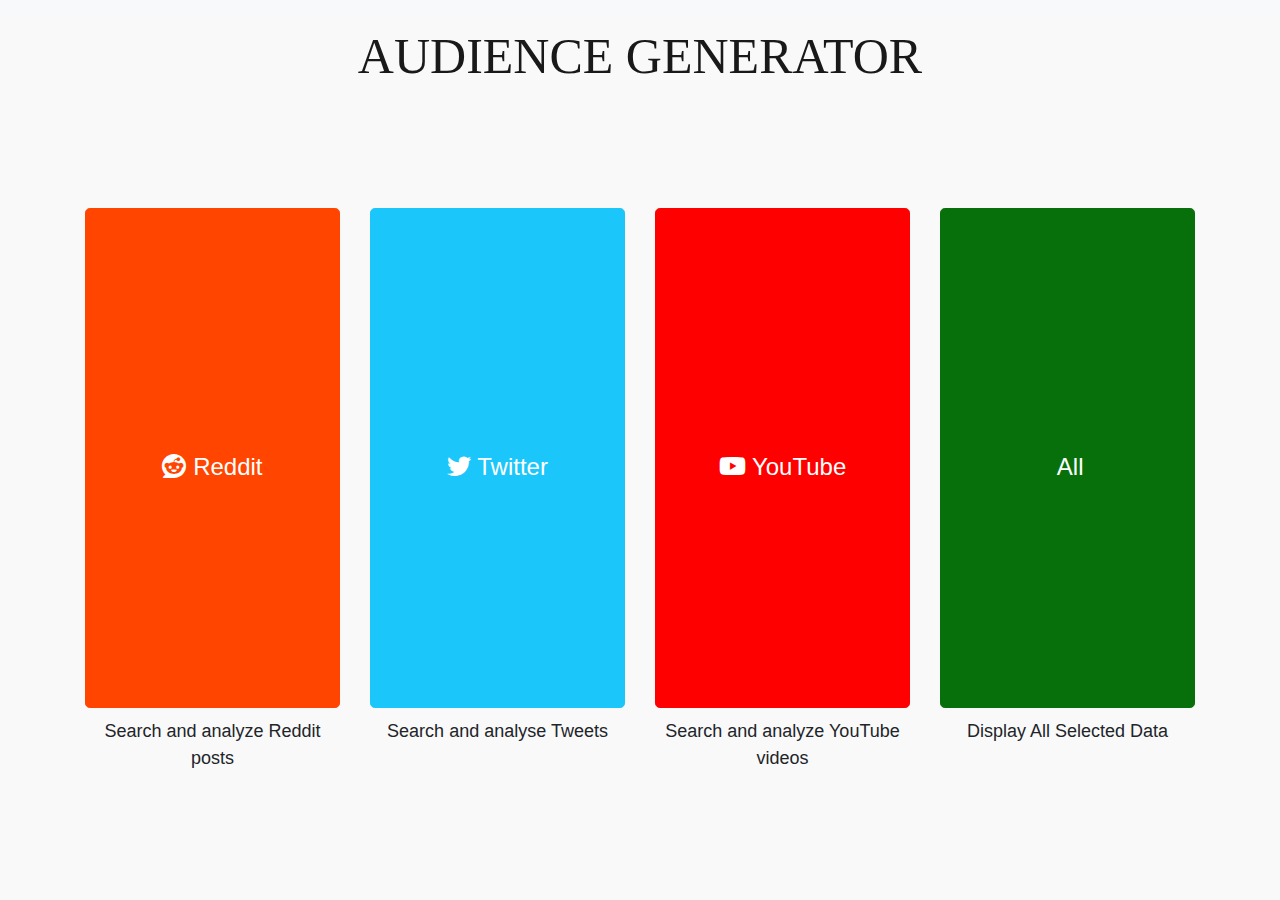
<file: templates/index.html>
<!DOCTYPE html>
<html>
<head>
    <title>Audience Generator</title>
    <link rel="stylesheet" href="https://stackpath.bootstrapcdn.com/bootstrap/4.5.0/css/bootstrap.min.css">
    <link rel="stylesheet" href="https://cdnjs.cloudflare.com/ajax/libs/font-awesome/6.4.0/css/all.min.css">
    <style>
        body {
            background-color: #FAF9F9; /* background color */
        }

        .center-box {
            position: absolute;
            top: 50%;
            left: 50%;
            transform: translate(-50%, -50%);
        }
        .big-button {
            height: 500px;
            font-size: 24px;
            line-height: 500px;
        }
        .button-description {
            font-size: 18px;
            margin-top: 10px;
        }
        .btn-reddit {
            background-color: #FF4500; /* Orange color setted */
            border-color: #FF4500;
        }
        .btn-youtube {
            background-color: #FF0000; /* red color selected  */
            border-color: #FF0000;
        }
        .btn-twitter {
            background-color: #1BC6FA; /* Kept blue color */
            border-color: #1BC6FA;
        }
        .btn-all {
            background-color: #08700a; /* Kept green color */
            border-color: #08700a;
            color:white;
        }
        /* Change button color on hover for the "All" button */
        .btn-all:hover {
            background-color: #0a480b; /* Change to a slightly different color on hover */
            border-color: #0a480b;
        }

        .navbar-brand {
    font-size: 50px;
    font-family: 'Charlesworth';
    text-align: center;
    position: absolute;
    left: 50%;
    top: 350%;
    transform: translate(-50%, -50%);
    width: 100%;
    white-space: nowrap;
    margin: 0; /* Removing default margin if available */
}


    </style>
</head>
<body>
    <nav class="navbar navbar-light bg-light">
        <div class="container-fluid">
            <a class="navbar-brand" href="/">AUDIENCE GENERATOR</a>
        </div>
    </nav>

    <div class="container text-center mt-5 center-box">
        <div class="row">
            <div class="col">
                <a href="/reddit/reddit_search" class="btn btn-primary btn-lg btn-block big-button btn-reddit">
                    <i class="fab fa-reddit"></i> Reddit
                </a>
                <p class="button-description">Search and analyze Reddit posts</p>
            </div>
            <div class="col">
                <a href="/twitter/twitter_search" class="btn btn-danger btn-lg btn-block big-button btn-twitter">
                    <i class="fab fa-twitter"></i> Twitter
                </a>
                <p class="button-description">Search and analyse Tweets</p>
            </div>
            <div class="col">
                <a href="/youtube/youtube_search" class="btn btn-secondary btn-lg btn-block big-button btn-youtube">
                    <i class="fab fa-youtube"></i> YouTube
                </a>
                <p class="button-description">Search and analyze YouTube videos</p>
            </div>

            <div class="col">
                <a href="/all/all_search" class="btn btn-success btn-lg btn-block big-button btn-all">
                    <i class="fab fa-all"></i> All
                </a>
                <p class="button-description">Display All Selected Data</p>
            </div>


        </div>
    </div>

</body>
</html>
</file>
